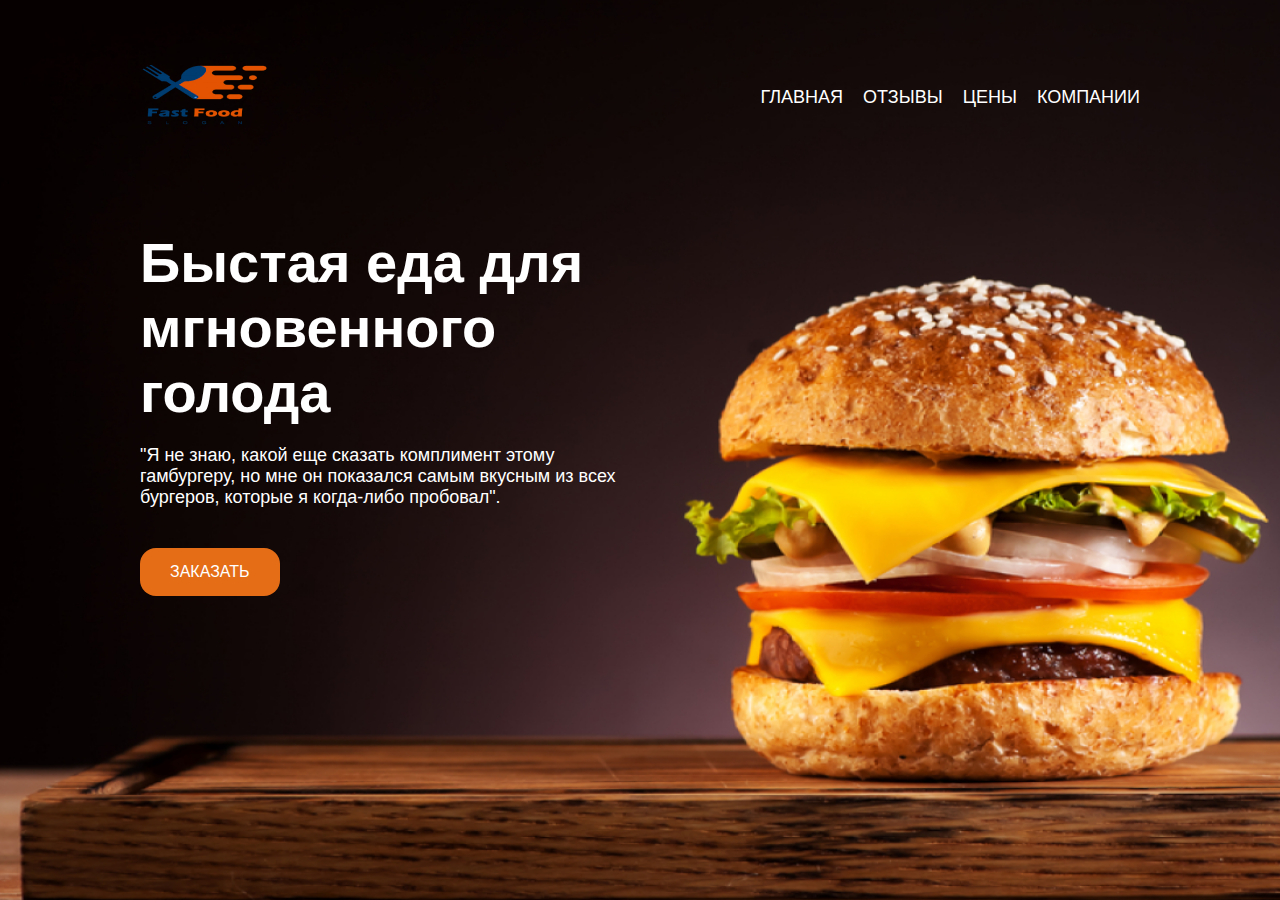
<file: index.html>
<!DOCTYPE html>
<html lang="en">

<head>
    <meta charset="UTF-8">
    <meta name="viewport" content="width=device-width, initial-scale=1.0">
    <title>Бургер</title>
    <link rel="stylesheet" href="style.css">
    <link rel="shortcut icon" href="favicon.ico" type="image/x-icon">
</head>

<body>
    <img src="background.png" alt="фон" class="bg-image">
    <div class="header">
        <div class="container">
            <div class="logo">
                <img src="logo.png" alt="Логотип">
            </div>
            <ul class="menu">
                <li class="menu-item">
                    <a href="" class="link">Главная</a>
                </li>
                <li class="menu-item">
                    <a href="" class="link">Отзывы </a>
                </li>
                <li class="menu-item">
                    <a href="" class="link">Цены</a>
                </li>
                <li class="menu-item">
                    <a href="" class="link">Компании</a>
                </li>
            </ul>
            <button class="burger">
                <span></span>
                <span></span>
                <span></span>
            </button>
        </div>
    </div>

    <div class="welcome">
        <div class="container">
            <h1 class="title">Быстая еда для мгновенного голода</h1>
            <p class="text">"Я не знаю, какой еще сказать комплимент этому гамбургеру, но мне он показался самым вкусным из всех бургеров, которые я когда-либо пробовал". </p>
            <a class="btn" href="">Заказать</a>
        </div>
    </div>
<script src="script.js"> </script>
</body>

</html>
</file>
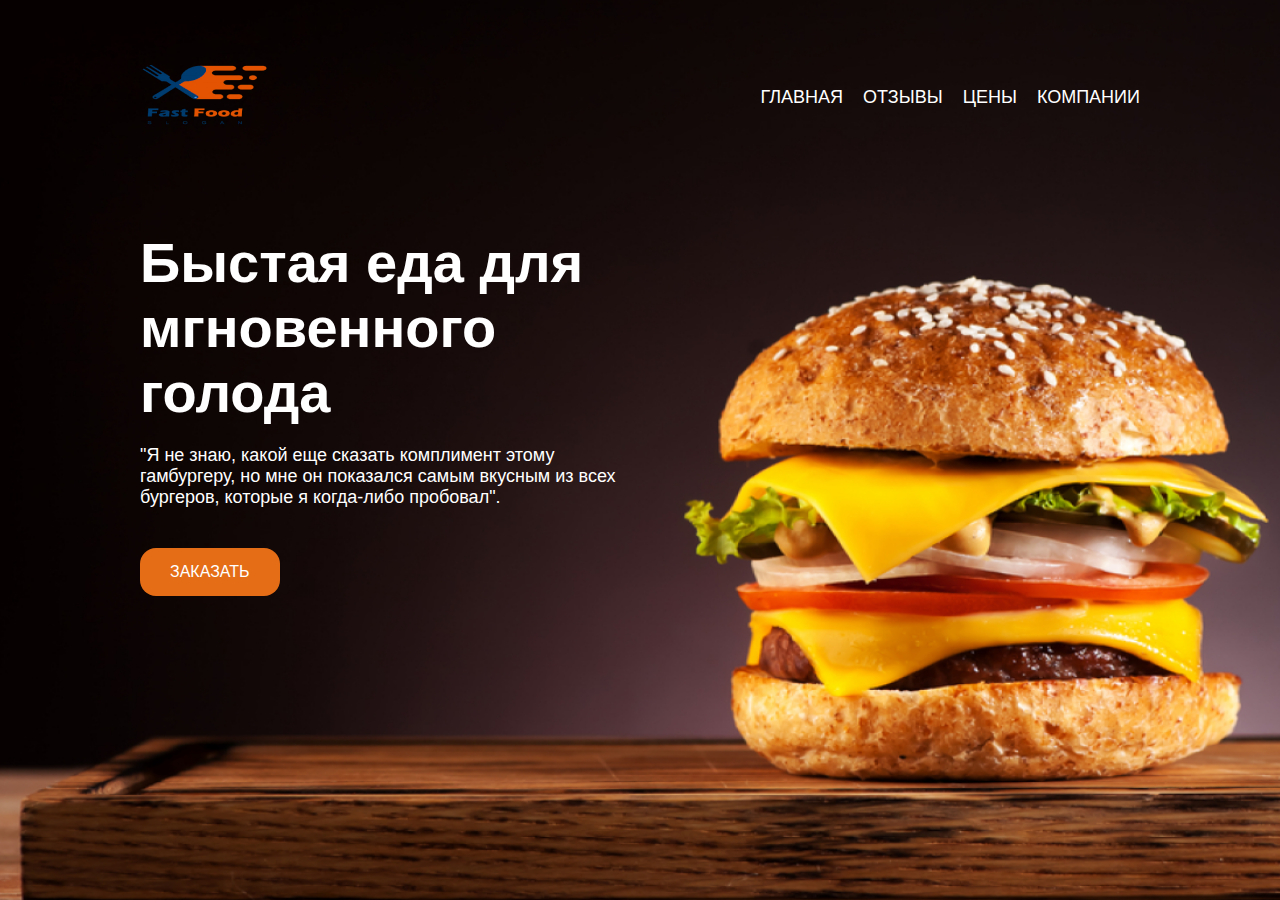
<file: ts.html>
<!DOCTYPE html>
<html lang="en">

<head>
    <meta charset="UTF-8">
    <meta name="viewport" content="width=device-width, initial-scale=1.0">
    <title>Бургер</title>
    <link rel="stylesheet" href="style.css">
    <link rel="shortcut icon" href="favicon.ico" type="image/x-icon">
</head>

<body>
    <img src="background.png" alt="фон" class="bg-image">
    <div class="header">
        <div class="container">
            <div class="logo">
                <img src="logo.png" alt="Логотип">
            </div>
            <ul class="menu">
                <li class="menu-item">
                    <a href="#" class="link">Главная</a>
                </li>
                <li class="menu-item">
                    <a href="#" class="link">Отзывы </a>
                </li>
                <li class="menu-item">
                    <a href="#" class="link">Цены</a>
                </li>
                <li class="menu-item">
                    <a href="#" class="link">Компании</a>
                </li>
            </ul>
            <button class="burger">
                <span></span>
                <span></span>
                <span></span>
            </button>
        </div>
    </div>

    <div class="welcome">
        <div class="container">
            <h1 class="title">Быстая еда для мгновенного голода</h1>
            <p class="text">"Я не знаю, какой еще сказать комплимент этому гамбургеру, но мне он показался самым вкусным из всех бургеров, которые я когда-либо пробовал". </p>
            <a class="btn" href="">Заказать</a>
        </div>
    </div>
<script src="script.js"> </script>
</body>

</html>
</file>
<file: style.css>
*{
    margin: 0;
    padding: 0;
}

a{
    color: black;
    text-decoration: none;
}

body{
    font-family: Arial;
    /*background-image: url('background.png');
    background-position: center;
    background-size: cover;
    background-repeat: no-repeat;
    height: 100vh;*/
}

.menu{
    display: flex;
    gap: 20px;
    list-style: none;
    align-items: center;
}

.container{
    margin: 0 auto;
    max-width: 1000px;
    padding: 0 15px;
}

.header .container{
    align-items: center;
    display: flex;
    justify-content: space-between;
    padding-top: 65px;
}

.menu-item .link{
    color: white;
    font-size: 18px;
    text-transform: uppercase;
}

.menu-item .link:hover {
    color: red;
}

.welcome{
    margin-top: 100px;
    color: white;
}

.welcome .container{
    display: flex;
    flex-direction: column;
    align-items: flex-start;
}

.btn {
    display: flex;
    align-items: center;
    justify-content: center;
    padding: 15px 30px;
    border-radius: 16px;
    color: white;
    text-transform: uppercase;
    background: #E56D16;
}

.btn:hover {
    color: red;
}

.title{
    padding-bottom: 20px;
    max-width: 500px;
    font-size: 56px;
}

.text{
    padding-bottom: 40px;
    max-width: 500px;
    font-size: 18px;
}
.bg-image {
    position: absolute;
    z-index: -1;
    object-fit: cover;
    top: 0;
    left: 0;
    width: 100%;
    height: 100%;
}

@media (min-width: 768px) {
    .burger {
        display: none;
    }
}

@media (max-width: 768px) {
    .title {
        max-width: 100%;
        font-size: 24px;
    }

    button {
        background: none;
        border: none;
    }

    .burger {
        display: flex;
        flex-direction: column;
        justify-content: space-between;
        height: 24px;
        width: 40px;
        z-index: 50;
    }

    .burger span {
        height: 4px;
        width: 100%;
        background: white;
        border-radius: 5px;
    }

    .text {
        min-width: 100%;
        font-size: 16PX;
    }

    .menu {
        position: fixed;
        width: 100%;
        height: 100%;
        top: 0;
        left: -100%;
        display: flex;
        flex-direction: column;
        background: black;
        padding-top: 100px;
        transition: all 0.3s ease 0s;

    }
.menu.active{
    left: 0;
}
    .header .container {
        padding-top: 15px;

    }

    .welcome {
        margin-top: 50px;
    }
}
</file>
